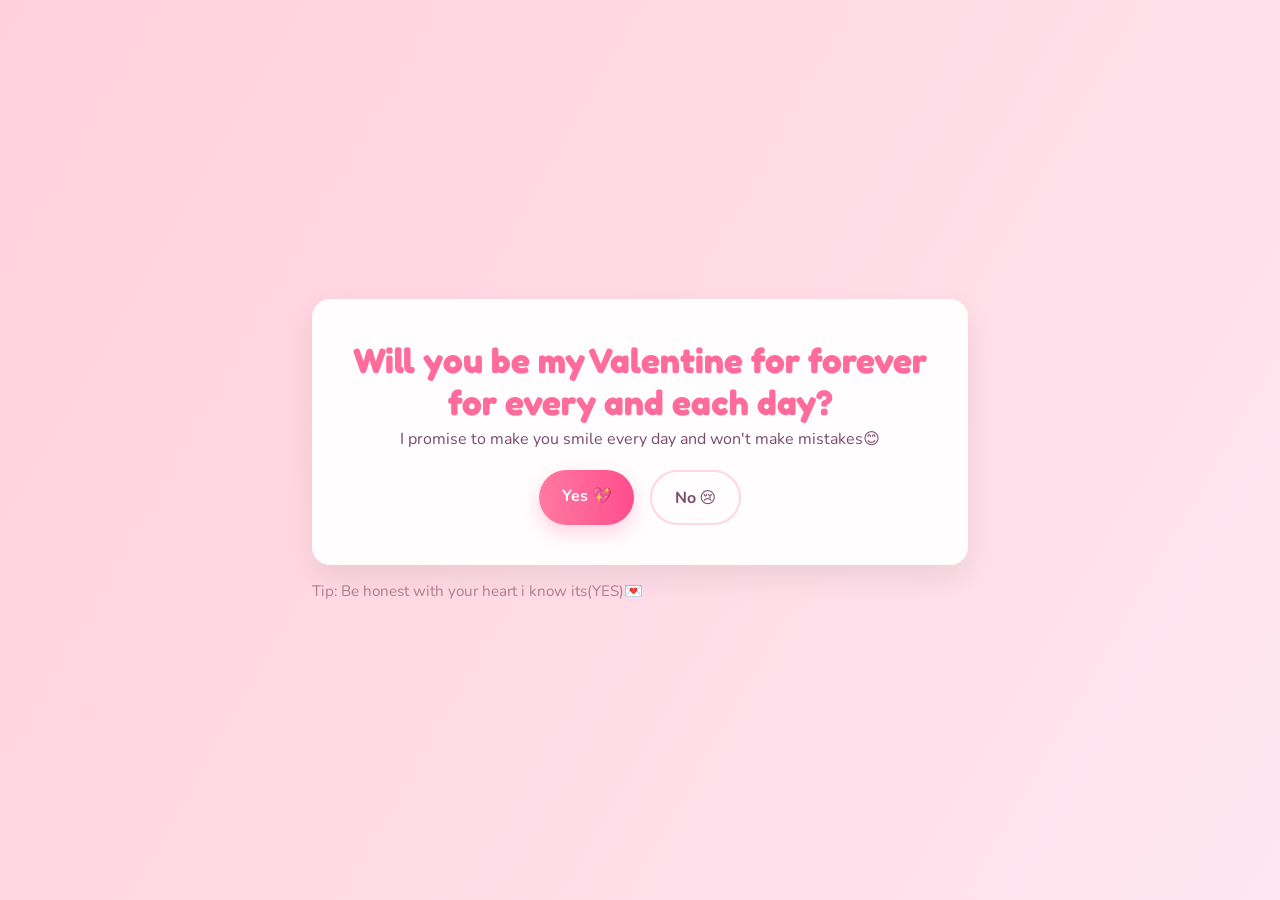
<file: index.html>
<!doctype html>
<html lang="en">
<head>
  <meta charset="utf-8" />
  <meta name="viewport" content="width=device-width, initial-scale=1" />
  <title>Will you be my future for forever? 💘</title>
  <link rel="stylesheet" href="css/style1.css">
  <link href="https://fonts.googleapis.com/css2?family=Fredoka+One&family=Nunito:wght@300;700&display=swap" rel="stylesheet">
</head>
<body>
  <main class="page">
    <div class="card">
      <h1>Will you be my Valentine for forever for every and each day?</h1>
      <p class="subtitle">I promise to make you smile every day and won't make mistakes😊</p>
      <div class="buttons">
        <a class="btn yes" href="love.html">Yes 💖</a>
        <a class="btn no" href="q2.html">No 😢</a>
      </div>
    </div>
    <footer class="hint">Tip: Be honest with your heart i know its(YES)💌</footer>
  </main>
  <script src="js/params.js"></script>
</body>
</html>
</file>
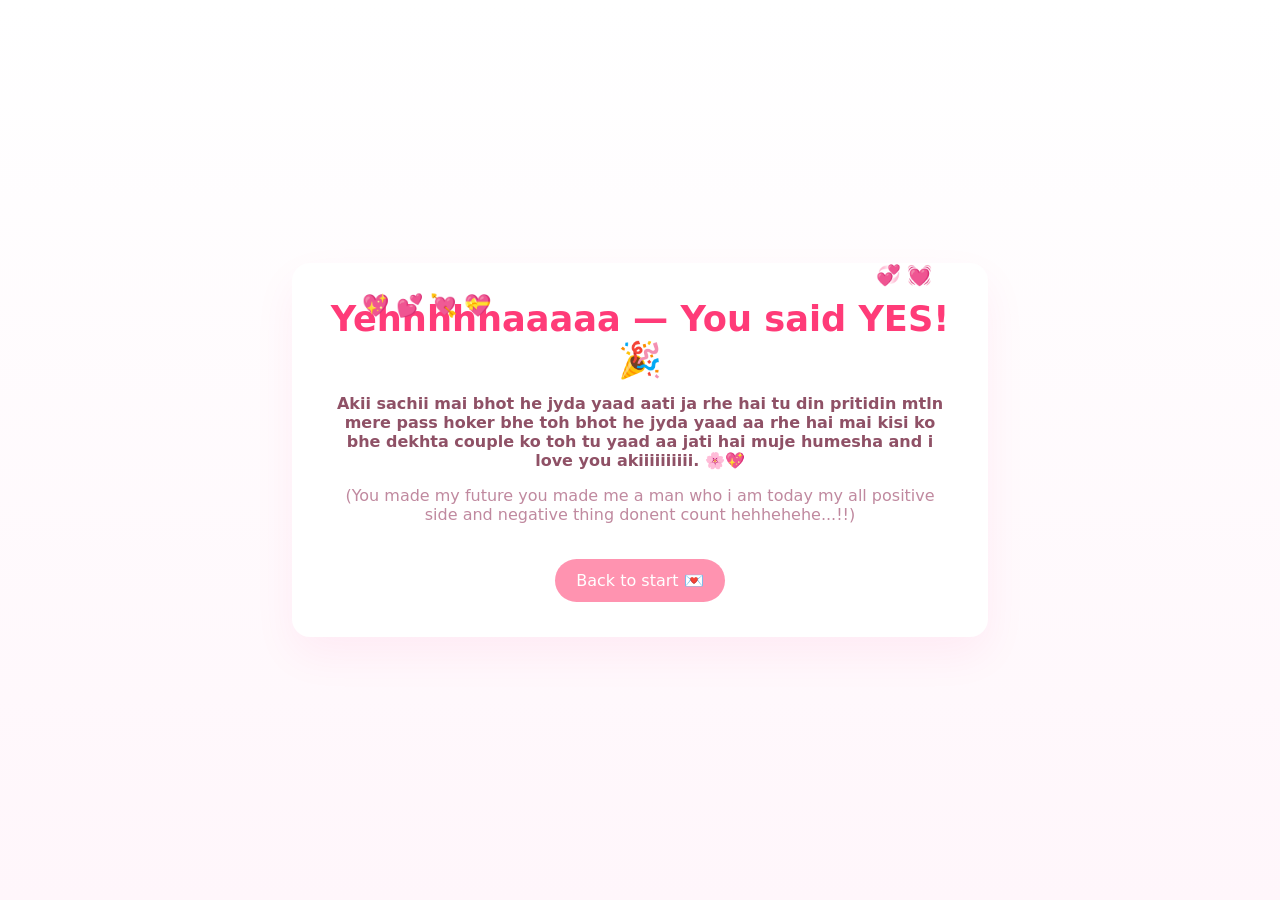
<file: love.html>
<!doctype html>
<html lang="en">
<head>
  <meta charset="utf-8" />
  <meta name="viewport" content="width=device-width, initial-scale=1" />
  <title>Yes! 💘</title>
  <link rel="stylesheet" href="css/style-yes.css">
</head>
<body>
  <main class="page">
    <div class="card">
      <div class="hearts" aria-hidden="true"></div>
      <h1>Yehhhhhaaaaa — You said YES! 🎉</h1>
      <p class="message">Akii sachii mai bhot he jyda yaad aati ja rhe hai tu din pritidin mtln mere pass hoker bhe toh bhot he jyda yaad aa rhe hai mai kisi ko bhe dekhta couple ko toh tu yaad aa jati hai muje humesha and i love you akiiiiiiiiii. 🌸💖</p>
      <p id="proposalNote" class="tiny">(You made my future you made me a man who i am today my all positive side and negative thing donent count hehhehehe...!!)</p>
      <div style="margin-top:12px;display:flex;gap:.6rem;align-items:center;justify-content:center;flex-wrap:wrap">
        <button id="notifyBtn" class="btn" style="display:none;background:#ffdfe9;border:1px solid #ffb6d1;color:#8b4f66;padding:.55rem .9rem">Notify proposer 💌</button>
        <a class="btn home" href="index.html">Back to start 💌</a>
      </div>
    </div>
  </main>

  <script src="js/params.js"></script>
  <script>
    // gentle sparkle on load and personalize the message if `porposal-by` present
    document.addEventListener('DOMContentLoaded', ()=>{
      document.querySelector('.card').classList.add('celebrate');
      try{
        const name = window.__proposal && window.__proposal.getName && window.__proposal.getName();
        const note = document.getElementById('proposalNote');
        if(name && note){
          note.textContent = name + " proposed to you — you said YES! 💖";
        }

        // show notify button if an email param exists
        const params = new URLSearchParams(window.location.search);
        const proposerEmail = params.get('porposal-email');
        const notify = document.getElementById('notifyBtn');
        if(proposerEmail && notify){
          notify.style.display = 'inline-block';
          notify.addEventListener('click', function(){
            const subject = 'I said YES to your proposal! 💖';
            const body = 'Hello ' + (name||'') + ',\n\nI accepted your proposal. I said YES! 🎉\n\nSee you soon ❤️';
            const mailto = 'mailto:' + proposerEmail + '?subject=' + encodeURIComponent(subject) + '&body=' + encodeURIComponent(body);

            // If site is hosted on GitHub Pages or opened via file://, PHP won't run — fall back to mailto
            if(window.location.protocol === 'file:' || (window.location.hostname && window.location.hostname.endsWith('github.io'))){
              window.location.href = mailto;
              return;
            }

            // otherwise try AJAX to server endpoint
            notify.disabled = true;
            notify.textContent = 'Notifying...';

            const form = new URLSearchParams();
            form.append('to', proposerEmail);
            form.append('subject', subject);
            form.append('message', body);

            fetch('send_mail.php', {
              method: 'POST',
              headers: { 'Content-Type': 'application/x-www-form-urlencoded; charset=UTF-8' },
              body: form.toString()
            }).then(res=>{
              if(res.status === 405){
                // server does not allow POST (e.g., GitHub Pages) — fallback
                window.location.href = mailto;
                return Promise.reject(new Error('Server does not accept POST (405)'));
              }
              return res.json();
            }).then(json=>{
              if(json && json.ok){
                notify.textContent = 'Notified ✓';
              } else {
                notify.textContent = 'Send failed';
                notify.disabled = false;
                alert('Notification failed: ' + (json && json.error ? json.error : 'unknown'));
              }
            }).catch(err=>{
              // fallback to mail client
              notify.textContent = 'Send failed';
              notify.disabled = false;
              try{ window.location.href = mailto; }catch(_){ }
            });
          });
        }
      }catch(e){}
    });
  </script>
</body>
</html>
</file>
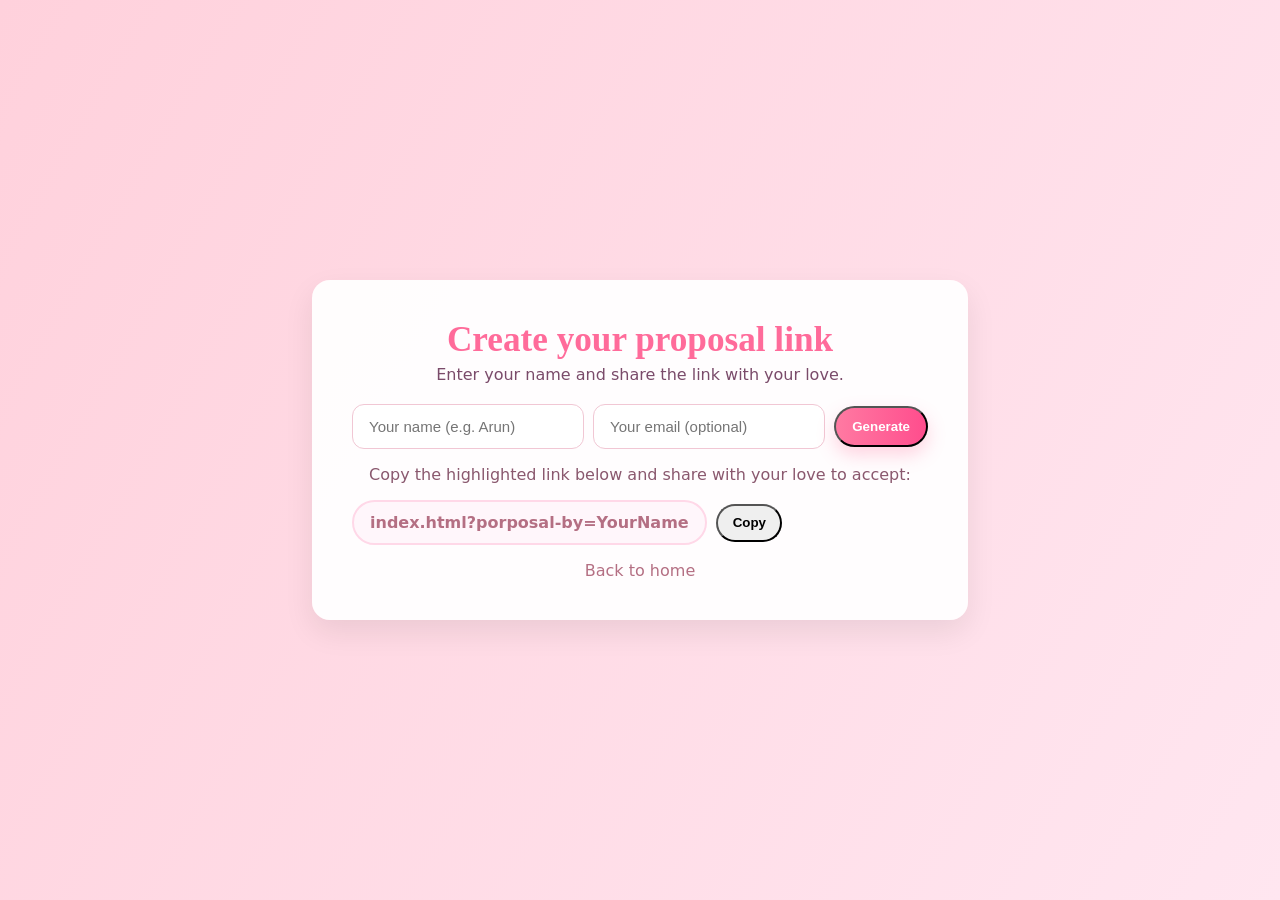
<file: me.html>
<!doctype html>
<html lang="en">
<head>
  <meta charset="utf-8" />
  <meta name="viewport" content="width=device-width, initial-scale=1" />
  <title>Create your proposal link</title>
  <link rel="stylesheet" href="css/style1.css">
</head>
<body>
  <main class="page">
    <div class="card">
      <h1>Create your proposal link</h1>
      <p class="subtitle">Enter your name and share the link with your love.</p>

      <div style="margin-top:1rem;display:flex;gap:.6rem;flex-wrap:wrap;align-items:center;">
        <input id="nameInput" placeholder="Your name (e.g. Arun)" style="flex:1;padding:.8rem 1rem;border-radius:12px;border:1px solid #f1c7d4;font-size:15px" />
        <input id="emailInput" placeholder="Your email (optional)" style="flex:1;min-width:180px;padding:.8rem 1rem;border-radius:12px;border:1px solid #f1c7d4;font-size:15px" />
        <button id="genBtn" class="btn yes" style="padding:.7rem 1rem">Generate</button>
      </div>

      <p style="margin-top:1rem;color:#8a586e">Copy the highlighted link below and share with your love to accept:</p>

      <div id="linkWrap" style="margin-top:.6rem;display:flex;gap:.6rem;align-items:center">
        <a id="shareLink" class="btn" href="#" target="_blank" style="background:#fff6fb;border:2px solid #ffd8e8;color:#b46f83;padding:.7rem 1rem;display:inline-block;overflow:hidden;text-overflow:ellipsis;white-space:nowrap;max-width:62%">index.html?porposal-by=YourName</a>
        <button id="copyBtn" class="btn" style="padding:.6rem .9rem">Copy</button>
      </div>

      <a href="index.html" style="display:inline-block;margin-top:1rem;text-decoration:none;color:#b46f83">Back to home</a>
    </div>
  </main>

  <script src="js/me.js"></script>
</body>
</html>
</file>
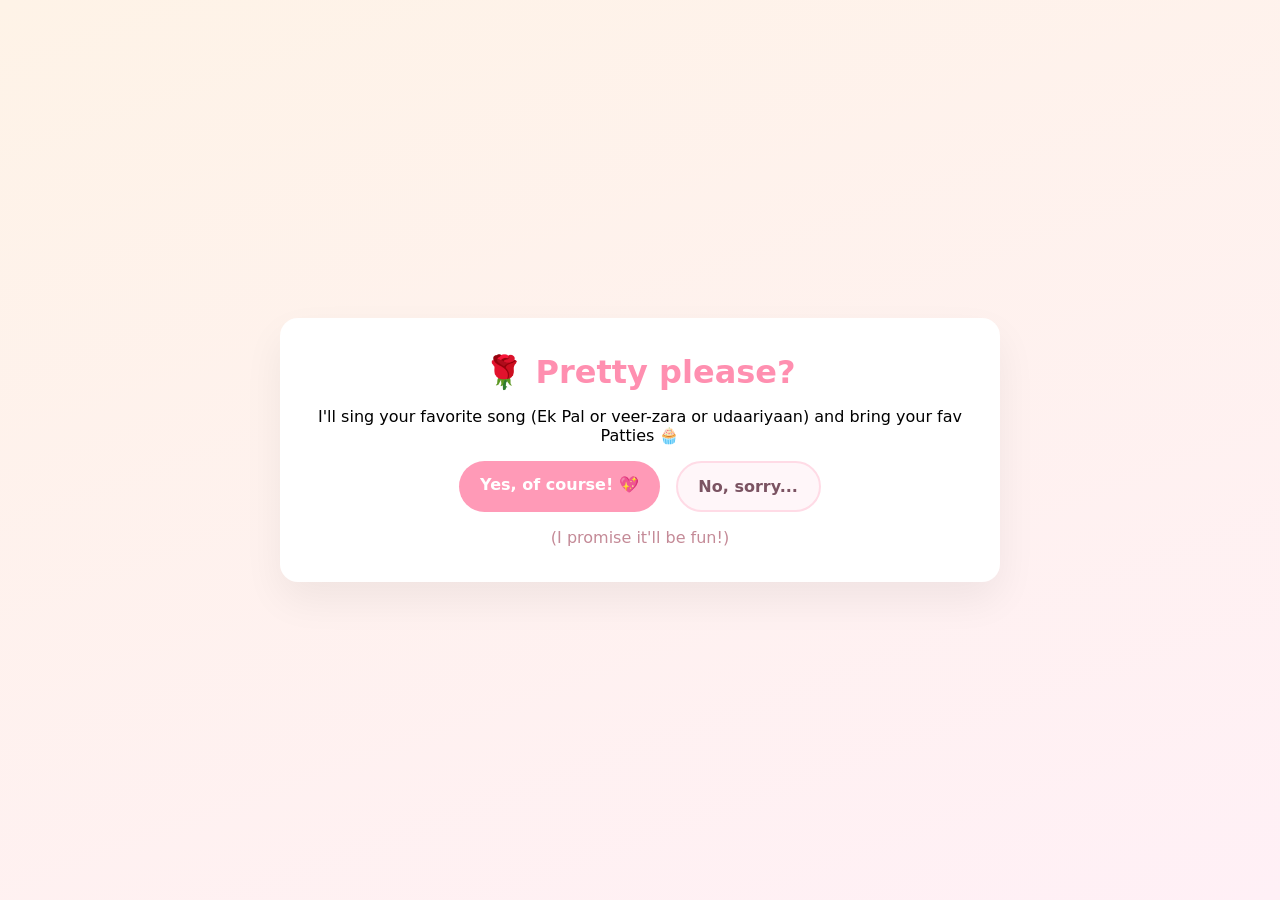
<file: q2.html>
<!doctype html>
<html lang="en">
<head>
  <meta charset="utf-8">
  <meta name="viewport" content="width=device-width,initial-scale=1">
  <title>Pretty please?</title>
  <link rel="stylesheet" href="css/style2.css">
</head>
<body>
  <main class="card">
    <h1>🌹 Pretty please?</h1>
    <p class="sub">I'll sing your favorite song (Ek Pal or veer-zara or udaariyaan) and bring your fav Patties 🧁</p>

    <div class="buttons">
      <a class="btn yes" href="love.html">Yes, of course! 💖</a>
      <a class="btn no" href="q3.html">No, sorry...</a>
    </div>

    <footer class="note">(I promise it'll be fun!)</footer>
  </main>
  <script src="js/params.js"></script>
</body>
</html>
</file>
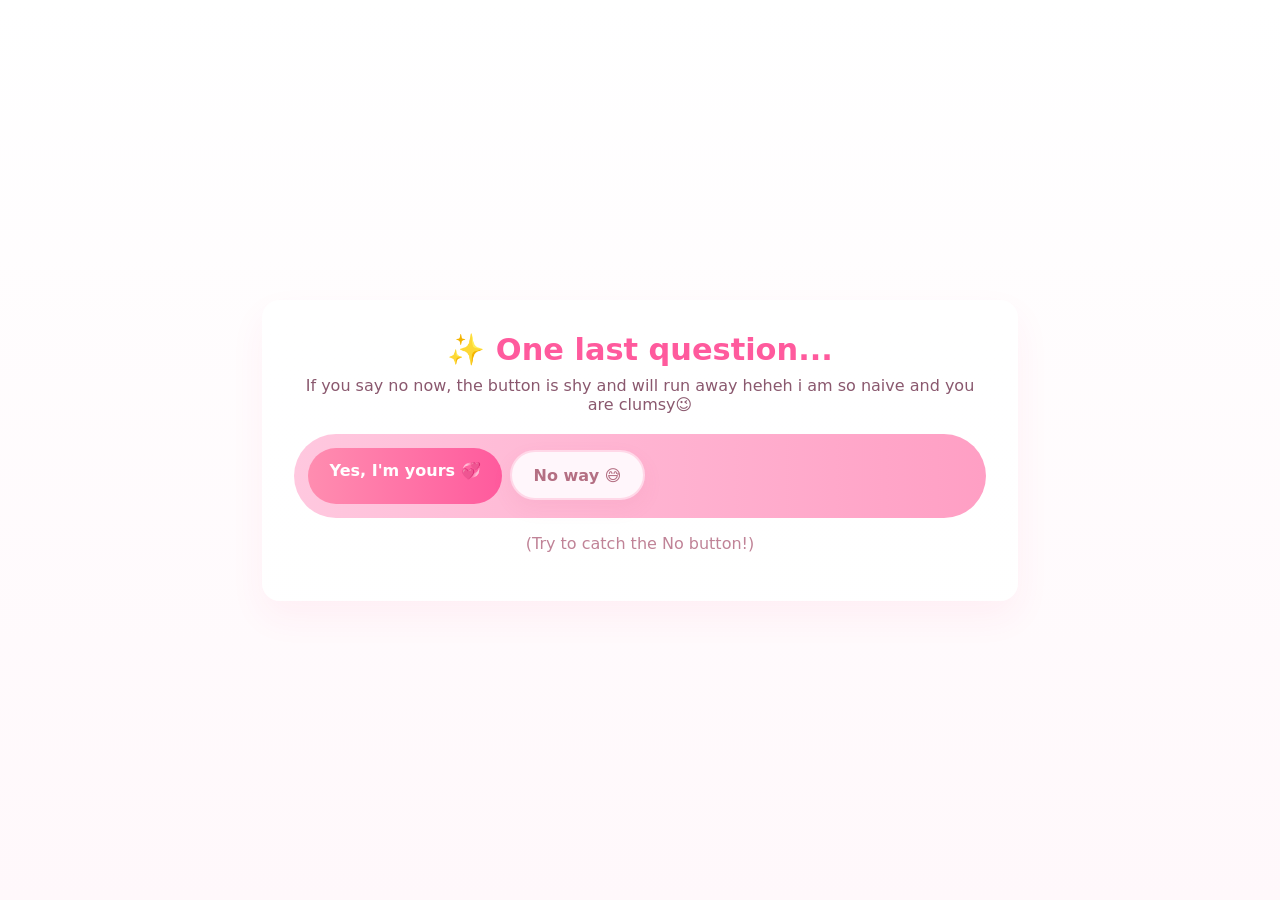
<file: q3.html>
<!doctype html>
<html lang="en">
<head>
  <meta charset="utf-8" />
  <meta name="viewport" content="width=device-width, initial-scale=1" />
  <title>One last question...</title>
  <link rel="stylesheet" href="css/style3.css">
</head>
<body>
  <main class="page">
    <div class="card">
      <h1>✨ One last question...</h1>
      <p class="subtitle">If you say no now, the button is shy and will run away heheh i am so naive and you are clumsy😉</p>

    <div class="buttons pill" id="playground">
      <a class="btn yes" href="love.html">Yes, I'm yours 💞</a>
      <a class="btn no" id="noBtn" href="#">No way 😅</a>
    </div>
      
    

      <p class="cheeky">(Try to catch the No button!)</p>
    </div>
  </main>
  <script src="js/params.js"></script>
  <script src="js/main.js"></script>
</body>
</html>
</file>
<file: css/style1.css>
/* style1.css - main page */
:root{
  --bg1:#ffd1dc; --bg2:#ffe6f0; --accent:#ff6b9a; --muted:#7a4b6a;
}
*{box-sizing:border-box}
html,body{height:100%;margin:0;font-family: 'Nunito', system-ui, -apple-system, 'Segoe UI', Roboto, 'Helvetica Neue', Arial}
body{background:linear-gradient(120deg,var(--bg1),var(--bg2));display:flex;align-items:center;justify-content:center}
.page{padding:2rem;width:100%;max-width:720px}
.card{background:rgba(255,255,255,0.95);border-radius:18px;padding:2.5rem;text-align:center;box-shadow:0 12px 30px rgba(0,0,0,0.08)}
h1{font-family:'Fredoka One', cursive;margin:0 0 .35rem;color:var(--accent);font-size:2.2rem}
.subtitle{color:var(--muted);margin:0 0 1.25rem}
.buttons{display:flex;gap:1rem;justify-content:center;margin-top:1rem}
.btn{padding:.9rem 1.4rem;border-radius:999px;text-decoration:none;font-weight:700;display:inline-block;transition:transform .18s ease,box-shadow .18s ease}
.btn.yes{background:linear-gradient(90deg,#ff7aa2,#ff4d8d);color:white;box-shadow:0 8px 18px rgba(255,90,140,0.25)}
.btn.no{background:transparent;border:2px solid #ffd6e1;color:#7a4b6a}
.btn.yes:hover{transform:translateY(-4px)}
.hint{color:#b07b8e;margin-top:1rem;font-size:.95rem}

/* small responsive */
@media (max-width:420px){.card{padding:1.6rem} .btn{padding:.7rem 1rem}}

/* mobile improvements */
@media (max-width:600px){
  .page{padding:1rem;max-width:420px}
  .card{padding:1.4rem;border-radius:14px}
  h1{font-size:1.6rem}
  .subtitle{font-size:.95rem}
  .buttons{align-items:stretch;gap:.8rem}
  .btn{width:100%;padding:.9rem 1rem;font-size:15px}
  .btn.yes{box-shadow:0 10px 22px rgba(255,90,140,0.18)}
  .hint{font-size:.9rem}
}
</file>
<file: css/style-yes.css>
/* style-yes.css - celebration page */
:root{--bg:#fff7fb;--accent:#ff3b78}
*{box-sizing:border-box}
html,body{height:100%;margin:0;font-family: 'Fredoka One', 'Nunito', system-ui, -apple-system;background:linear-gradient(180deg,#fff,#fff6fb);display:flex;align-items:center;justify-content:center}
.page{width:100%;max-width:760px;padding:2rem}
.card{background:white;border-radius:18px;padding:2.2rem;text-align:center;box-shadow:0 18px 44px rgba(255,0,125,0.06);position:relative;overflow:hidden}
h1{color:var(--accent);font-size:2.2rem;margin:0}
.message{color:#8f5166;margin-top:0.8rem;font-weight:600}
.tiny{color:#c0899f;margin-top:0.6rem}
.btn.home{display:inline-block;margin-top:1.2rem;background:#ff93b0;color:white;padding:.75rem 1.3rem;border-radius:999px;text-decoration:none}
.hearts{position:absolute;inset:0;pointer-events:none}
/* falling hearts */
.hearts::before,.hearts::after{content:"";position:absolute;left:50%;top:-20%;width:14px;height:14px;border-radius:3px;background:transparent}
@keyframes fall {
  0%{transform:translateY(-10vh) scale(0.9);opacity:0}
  10%{opacity:1}
  100%{transform:translateY(120vh) rotate(180deg) scale(1.1);opacity:0}
}
/* add a few floating heart elements */
.card.celebrate::after{
  content:"💖 💕 💘 💝";position:absolute;left:10%;top:8%;font-size:22px;animation:fall 3.6s linear infinite}
.card.celebrate::before{
  content:"💞 💓";position:absolute;right:8%;top:0;font-size:20px;animation:fall 4.5s linear infinite}

@media (max-width:600px){
  .page{padding:1rem;max-width:420px}
  .card{padding:1.2rem;border-radius:14px}
  h1{font-size:1.6rem}
  .message{font-size:1rem}
  .tiny{font-size:.9rem}
  .btn.home{display:block;width:100%;padding:.8rem 1rem;font-size:15px;margin-top:.9rem}
}
</file>
<file: css/style2.css>
/* style2.css - second page */
:root{--bg1:#fef3e7;--bg2:#fff0f6;--accent:#ff8fb0;--muted:#8b5a6a}
*{box-sizing:border-box}
html,body{height:100%;margin:0;font-family: 'Nunito', system-ui, -apple-system, 'Segoe UI', Roboto}
body{background:linear-gradient(160deg,var(--bg1),var(--bg2));display:flex;align-items:center;justify-content:center}
.card{background:white;border-radius:18px;padding:2.2rem;text-align:center;box-shadow:0 18px 40px rgba(0,0,0,0.06);max-width:720px;margin:2rem}
h1{color:var(--accent);font-size:2rem;margin:0}
.subtitle{color:var(--muted);margin:8px 0 1.25rem}
.buttons{display:flex;gap:1rem;justify-content:center;margin-top:1rem}
.btn{padding:.85rem 1.3rem;border-radius:999px;text-decoration:none;font-weight:700;display:inline-block;transition:transform .12s ease}
.btn.yes{background:#ff9ab7;color:white}
.btn.no{background:#fff6f9;border:2px solid #ffdbe6;color:#7b5362}
.btn:hover{transform:translateY(-3px)}
.note{color:#c48a97;margin-top:1rem}
@media (max-width:420px){.card{padding:1.4rem}}

@media (max-width:600px){
	.card{padding:1.2rem;border-radius:14px;margin:1rem}
	h1{font-size:1.4rem}
	.subtitle{font-size:.95rem}
	.buttons{align-items:stretch;gap:.8rem}
	.btn{width:100%;padding:.85rem 0.5rem;font-size:15px}
	.note{font-size:.9rem}
}
</file>
<file: css/style3.css>
/* style3.css - playful chase page */
:root{--bg:#fff0f8;--accent:#ff5a9d}
*{box-sizing:border-box}
html,body{height:100%;margin:0;font-family: 'Nunito', system-ui;display:flex;align-items:center;justify-content:center;background:linear-gradient(180deg,#fff,#fff8fb)}
.page{width:100%;max-width:820px;padding:2rem}
.card{background:linear-gradient(0deg,rgba(255,255,255,0.95),white);padding:2rem;border-radius:18px;box-shadow:0 16px 36px rgba(250,50,120,0.06);text-align:center;position:relative}
h1{color:var(--accent);margin:0;font-size:1.9rem}
.subtitle{color:#8a586e;margin:8px 0 1.25rem}
.buttons.pill{display:flex;gap:1rem;justify-content:space-between;margin-top:1.25rem;position:relative;min-height:84px;background:linear-gradient(90deg,#ffc8df,#ff9fc4);padding:14px;border-radius:44px}
.btn{padding:.85rem 1.35rem;border-radius:999px;text-decoration:none;font-weight:700;display:inline-block;transition:transform .12s ease}
.btn.yes{background:linear-gradient(90deg,#ff8db0,#ff5a9d);color:white;z-index:1}
.btn.no{background:#fff6fb;border:2px solid #ffd8e8;color:#b46f83;position:fixed;z-index:9999;box-shadow:0 8px 20px rgba(200,90,130,0.08)}
.btn.move{position:fixed}
.btn.hidden{opacity:0;transform:scale(.6);pointer-events:none;transition:opacity .25s ease,transform .25s ease}
.cheeky{color:#c08397;margin-top:1rem}
/* shake animation when blocked */
@keyframes shake{0%{transform:translateX(0)}25%{transform:translateX(-6px)}50%{transform:translateX(6px)}75%{transform:translateX(-4px)}100%{transform:translateX(0)}}
.btn.blocked{animation:shake .45s ease}
@media (max-width:600px){
	.page{padding:1rem;max-width:420px}
	.card{padding:1rem;border-radius:14px}
	h1{font-size:1.4rem}
	.subtitle{font-size:.95rem;margin:6px 0 .8rem}
	.buttons.pill{padding:10px;border-radius:34px;min-height:64px;gap:.6rem;justify-content:space-between}
	.btn{padding:.75rem 1rem;font-size:15px}
	.btn.yes{z-index:1}
	.btn.no{padding:.6rem .95rem;font-size:14px;border-width:1px}
	.cheeky{font-size:.9rem;margin-top:.8rem}
}
</file>
